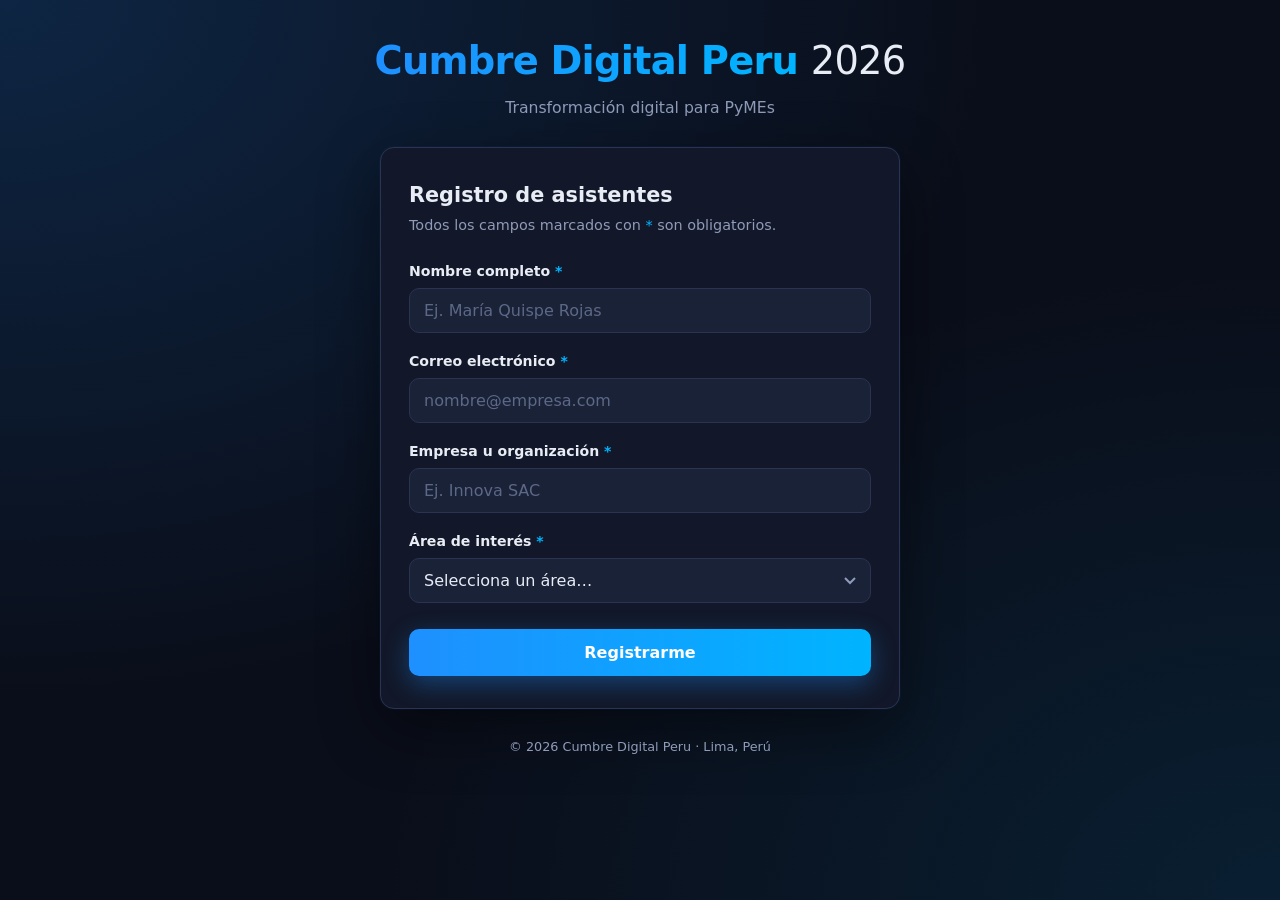
<file: fase1/index.html>
<!DOCTYPE html>
<html lang="es">
<head>
  <meta charset="UTF-8">
  <meta name="viewport" content="width=device-width, initial-scale=1.0">
  <title>Registro — Cumbre Digital Peru 2026</title>
  <style>
    /* ===== Variables de diseño (tema oscuro + azul eléctrico) ===== */
    :root {
      --fondo: #0a0e1a;
      --superficie: #121829;
      --superficie-2: #1a2238;
      --borde: #2a3452;
      --texto: #e8ecf5;
      --texto-suave: #8f9bb8;
      --acento: #1e90ff;
      --acento-brillo: #00b4ff;
      --acento-suave: rgba(30, 144, 255, 0.15);
      --error: #ff5c7a;
      --exito: #2ee6a6;
      --radio: 14px;
    }

    /* ===== Estilos base ===== */
    * { box-sizing: border-box; margin: 0; padding: 0; }

    body {
      font-family: "Segoe UI", system-ui, -apple-system, Roboto, sans-serif;
      background: var(--fondo);
      background-image:
        radial-gradient(ellipse at top left, rgba(30, 144, 255, 0.18), transparent 55%),
        radial-gradient(ellipse at bottom right, rgba(0, 180, 255, 0.10), transparent 50%);
      background-attachment: fixed;
      color: var(--texto);
      min-height: 100vh;
      display: flex;
      flex-direction: column;
      align-items: center;
      padding: 32px 16px;
      line-height: 1.5;
    }

    /* ===== Encabezado con logo de texto ===== */
    header {
      text-align: center;
      margin-bottom: 28px;
    }

    .logo {
      font-size: clamp(1.6rem, 5vw, 2.4rem);
      font-weight: 800;
      letter-spacing: -0.02em;
    }

    .logo .marca {
      background: linear-gradient(90deg, var(--acento), var(--acento-brillo));
      -webkit-background-clip: text;
      background-clip: text;
      color: transparent;
    }

    .logo .anio {
      color: var(--texto);
      font-weight: 300;
    }

    .subtitulo {
      color: var(--texto-suave);
      margin-top: 6px;
      font-size: 0.98rem;
    }

    /* ===== Tarjeta contenedora ===== */
    .tarjeta {
      width: 100%;
      max-width: 520px;
      background: var(--superficie);
      border: 1px solid var(--borde);
      border-radius: var(--radio);
      padding: 32px 28px;
      box-shadow: 0 20px 60px rgba(0, 0, 0, 0.45), 0 0 0 1px rgba(30, 144, 255, 0.05);
    }

    .tarjeta h2 {
      font-size: 1.3rem;
      margin-bottom: 4px;
    }

    .tarjeta .ayuda {
      color: var(--texto-suave);
      font-size: 0.9rem;
      margin-bottom: 24px;
    }

    /* ===== Campos del formulario ===== */
    .campo {
      margin-bottom: 18px;
    }

    label {
      display: block;
      font-size: 0.88rem;
      font-weight: 600;
      margin-bottom: 6px;
    }

    label .requerido { color: var(--acento-brillo); }

    input,
    select {
      width: 100%;
      padding: 12px 14px;
      font-size: 1rem;
      font-family: inherit;
      color: var(--texto);
      background: var(--superficie-2);
      border: 1px solid var(--borde);
      border-radius: 10px;
      outline: none;
      transition: border-color 0.2s, box-shadow 0.2s;
    }

    input::placeholder { color: #5d6886; }

    /* Flecha personalizada del selector */
    select {
      appearance: none;
      cursor: pointer;
      background-image: url("data:image/svg+xml,%3Csvg xmlns='http://www.w3.org/2000/svg' width='12' height='8' viewBox='0 0 12 8'%3E%3Cpath d='M1 1l5 5 5-5' stroke='%238f9bb8' stroke-width='2' fill='none'/%3E%3C/svg%3E");
      background-repeat: no-repeat;
      background-position: right 14px center;
      padding-right: 40px;
    }

    select option { background: var(--superficie-2); }

    input:focus,
    select:focus {
      border-color: var(--acento);
      box-shadow: 0 0 0 3px var(--acento-suave);
    }

    /* Estado de error en un campo */
    .campo.invalido input,
    .campo.invalido select {
      border-color: var(--error);
      box-shadow: 0 0 0 3px rgba(255, 92, 122, 0.12);
    }

    .mensaje-error {
      color: var(--error);
      font-size: 0.82rem;
      margin-top: 6px;
      min-height: 1em;
      display: none;
    }

    .campo.invalido .mensaje-error { display: block; }

    /* ===== Botones ===== */
    .boton {
      width: 100%;
      padding: 14px;
      margin-top: 8px;
      font-size: 1rem;
      font-weight: 700;
      font-family: inherit;
      color: #fff;
      background: linear-gradient(90deg, var(--acento), var(--acento-brillo));
      border: none;
      border-radius: 10px;
      cursor: pointer;
      transition: transform 0.15s, box-shadow 0.2s;
      box-shadow: 0 8px 24px rgba(30, 144, 255, 0.35);
    }

    .boton:hover {
      transform: translateY(-1px);
      box-shadow: 0 10px 30px rgba(30, 144, 255, 0.5);
    }

    .boton:active { transform: translateY(0); }

    .boton:focus-visible {
      outline: 2px solid var(--acento-brillo);
      outline-offset: 3px;
    }

    /* ===== Pantalla de confirmación ===== */
    .oculto { display: none; }

    #confirmacion { text-align: center; }

    .icono-exito {
      width: 72px;
      height: 72px;
      margin: 0 auto 18px;
      border-radius: 50%;
      display: grid;
      place-items: center;
      background: rgba(46, 230, 166, 0.12);
      border: 2px solid var(--exito);
      color: var(--exito);
      font-size: 2rem;
      animation: aparecer 0.4s ease-out;
    }

    .numero-registro {
      display: inline-block;
      margin: 18px 0;
      padding: 12px 24px;
      font-family: "Consolas", "Courier New", monospace;
      font-size: 1.7rem;
      font-weight: 700;
      letter-spacing: 0.08em;
      color: var(--acento-brillo);
      background: var(--acento-suave);
      border: 1px dashed var(--acento);
      border-radius: 10px;
    }

    .nombre-asistente {
      font-size: 1.2rem;
      font-weight: 700;
      margin-bottom: 10px;
    }

    .bienvenida {
      color: var(--texto-suave);
      margin-bottom: 20px;
    }

    @keyframes aparecer {
      from { transform: scale(0.6); opacity: 0; }
      to   { transform: scale(1);   opacity: 1; }
    }

    footer {
      margin-top: 28px;
      color: var(--texto-suave);
      font-size: 0.8rem;
      text-align: center;
    }

    /* ===== Ajustes para pantallas pequeñas ===== */
    @media (max-width: 480px) {
      .tarjeta { padding: 24px 18px; }
      .numero-registro { font-size: 1.4rem; }
    }
  </style>
</head>
<body>

  <!-- Encabezado con el logo de texto del evento -->
  <header>
    <div class="logo">
      <span class="marca">Cumbre Digital Peru</span> <span class="anio">2026</span>
    </div>
    <p class="subtitulo">Transformación digital para PyMEs</p>
  </header>

  <main class="tarjeta">

    <!-- ===== Sección 1: Formulario de registro ===== -->
    <section id="seccion-formulario">
      <h2>Registro de asistentes</h2>
      <p class="ayuda">Todos los campos marcados con <span style="color: var(--acento-brillo)">*</span> son obligatorios.</p>

      <form id="formulario" novalidate>
        <div class="campo">
          <label for="nombre">Nombre completo <span class="requerido">*</span></label>
          <input type="text" id="nombre" name="nombre" placeholder="Ej. María Quispe Rojas" autocomplete="name">
          <p class="mensaje-error" id="error-nombre"></p>
        </div>

        <div class="campo">
          <label for="email">Correo electrónico <span class="requerido">*</span></label>
          <input type="email" id="email" name="email" placeholder="nombre@empresa.com" autocomplete="email">
          <p class="mensaje-error" id="error-email"></p>
        </div>

        <div class="campo">
          <label for="empresa">Empresa u organización <span class="requerido">*</span></label>
          <input type="text" id="empresa" name="empresa" placeholder="Ej. Innova SAC" autocomplete="organization">
          <p class="mensaje-error" id="error-empresa"></p>
        </div>

        <div class="campo">
          <label for="area">Área de interés <span class="requerido">*</span></label>
          <select id="area" name="area">
            <option value="">Selecciona un área…</option>
            <option value="Tecnología">Tecnología</option>
            <option value="Marketing">Marketing</option>
            <option value="Negocios">Negocios</option>
            <option value="Emprendimiento">Emprendimiento</option>
          </select>
          <p class="mensaje-error" id="error-area"></p>
        </div>

        <button type="submit" class="boton">Registrarme</button>
      </form>
    </section>

    <!-- ===== Sección 2: Confirmación (oculta al inicio) ===== -->
    <section id="confirmacion" class="oculto" aria-live="polite">
      <div class="icono-exito" aria-hidden="true">✓</div>
      <h2>¡Registro exitoso!</h2>
      <div class="numero-registro" id="numero-registro">REG-0000</div>
      <p class="nombre-asistente" id="nombre-asistente"></p>
      <p class="bienvenida" id="mensaje-bienvenida"></p>
      <button type="button" class="boton" id="boton-otro">Registrar a otra persona</button>
    </section>

  </main>

  <footer>© 2026 Cumbre Digital Peru · Lima, Perú</footer>

  <script>
    // ===== Referencias a elementos del DOM =====
    const formulario = document.getElementById("formulario");
    const seccionFormulario = document.getElementById("seccion-formulario");
    const seccionConfirmacion = document.getElementById("confirmacion");
    const botonOtro = document.getElementById("boton-otro");

    // Expresión regular para validar el formato del correo electrónico
    const REGEX_EMAIL = /^[^\s@]+@[^\s@]+\.[^\s@]{2,}$/;

    // Reglas de validación por campo: cada una devuelve un mensaje de error o cadena vacía
    const reglas = {
      nombre: (valor) => {
        if (!valor) return "Por favor, ingresa tu nombre completo.";
        if (valor.length < 3) return "El nombre debe tener al menos 3 caracteres.";
        return "";
      },
      email: (valor) => {
        if (!valor) return "Por favor, ingresa tu correo electrónico.";
        if (!REGEX_EMAIL.test(valor)) return "El formato del correo no es válido (ej. nombre@empresa.com).";
        return "";
      },
      empresa: (valor) => {
        if (!valor) return "Por favor, ingresa el nombre de tu empresa u organización.";
        return "";
      },
      area: (valor) => {
        if (!valor) return "Por favor, selecciona un área de interés.";
        return "";
      }
    };

    // Valida un campo individual y muestra u oculta su mensaje de error
    function validarCampo(id) {
      const elemento = document.getElementById(id);
      const contenedor = elemento.closest(".campo");
      const mensaje = reglas[id](elemento.value.trim());

      document.getElementById("error-" + id).textContent = mensaje;
      contenedor.classList.toggle("invalido", mensaje !== "");
      elemento.setAttribute("aria-invalid", mensaje !== "" ? "true" : "false");

      return mensaje === "";
    }

    // Genera un número de registro con formato REG-XXXX (4 dígitos aleatorios)
    function generarNumeroRegistro() {
      const digitos = Math.floor(Math.random() * 10000).toString().padStart(4, "0");
      return "REG-" + digitos;
    }

    // Quita el error de un campo en cuanto el usuario lo corrige
    Object.keys(reglas).forEach((id) => {
      const elemento = document.getElementById(id);
      const evento = elemento.tagName === "SELECT" ? "change" : "input";
      elemento.addEventListener(evento, () => {
        if (elemento.closest(".campo").classList.contains("invalido")) {
          validarCampo(id);
        }
      });
    });

    // Manejo del envío del formulario
    formulario.addEventListener("submit", (e) => {
      e.preventDefault();

      // Validar todos los campos (sin cortar en el primero para mostrar todos los errores)
      const resultados = Object.keys(reglas).map(validarCampo);
      const esValido = resultados.every(Boolean);

      if (!esValido) {
        // Enfocar el primer campo con error
        const primerError = formulario.querySelector(".campo.invalido input, .campo.invalido select");
        if (primerError) primerError.focus();
        return;
      }

      // Datos del asistente
      const nombre = document.getElementById("nombre").value.trim();
      const area = document.getElementById("area").value;

      // Rellenar la pantalla de confirmación
      document.getElementById("numero-registro").textContent = generarNumeroRegistro();
      document.getElementById("nombre-asistente").textContent = nombre;
      document.getElementById("mensaje-bienvenida").textContent =
        "¡Bienvenido(a) a Cumbre Digital Peru 2026! Tu lugar está confirmado en el área de " +
        area + ". Guarda tu número de registro, lo necesitarás para acceder al evento.";

      // Cambiar de pantalla
      seccionFormulario.classList.add("oculto");
      seccionConfirmacion.classList.remove("oculto");
      botonOtro.focus();
    });

    // Botón "Registrar a otra persona": limpia el formulario y vuelve a mostrarlo
    botonOtro.addEventListener("click", () => {
      formulario.reset();
      formulario.querySelectorAll(".campo").forEach((c) => c.classList.remove("invalido"));
      formulario.querySelectorAll("input, select").forEach((el) => el.removeAttribute("aria-invalid"));

      seccionConfirmacion.classList.add("oculto");
      seccionFormulario.classList.remove("oculto");
      document.getElementById("nombre").focus();
    });
  </script>
</body>
</html>
</file>
